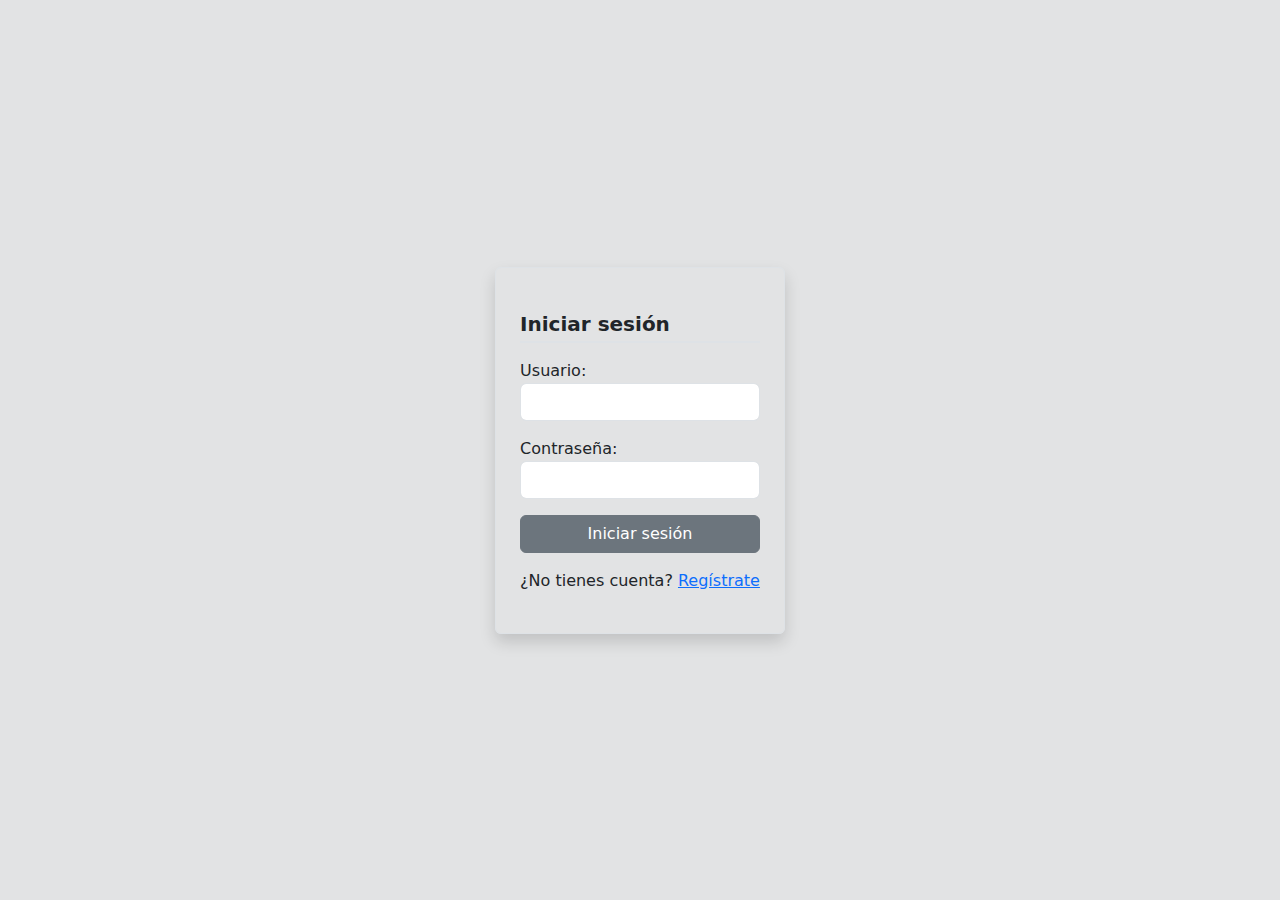
<file: TP Programacion ll/Front/login.html>
<!DOCTYPE html>
<html lang="es">

<head>
    <meta charset="UTF-8">
    <meta name="viewport" content="width=device-width, initial-scale=1.0">
    <title>Login</title>
    <link href="https://cdn.jsdelivr.net/npm/bootstrap@5.3.0-alpha1/dist/css/bootstrap.min.css" rel="stylesheet">
    <link rel="stylesheet" href="css/styles.css">
    <script src="https://cdn.jsdelivr.net/npm/bootstrap@5.3.0-alpha1/dist/js/bootstrap.bundle.min.js"></script>
</head>

<body>
    <div class="login-form d-flex justify-content-center align-items-center" style="min-height: 100vh;">
        <div class="p-4 border rounded shadow">
            
            <h1 class="subtitulo mb-3">Iniciar sesión</h1>
            
            <form id="loginForm">
                <div class="form-group mb-3">
                    <label for="usuario">Usuario:</label>
                    <input class="form-control" type="text" id="usuario" name="usuario" required>
                </div>

                <div class="form-group mb-3">
                    <label for="contrasena">Contraseña:</label>
                    <input class="form-control" type="password" id="contrasena" name="contrasena" required>
                </div>

                <button class="btn btn-secondary w-100" type="submit">Iniciar sesión</button>
            </form>

            <p class="mt-3 text-center">¿No tienes cuenta? <a href="registro.html">Regístrate</a></p>
        </div>
    </div>

    <script src="js/login.js"></script>
</body>

</html>
</file>
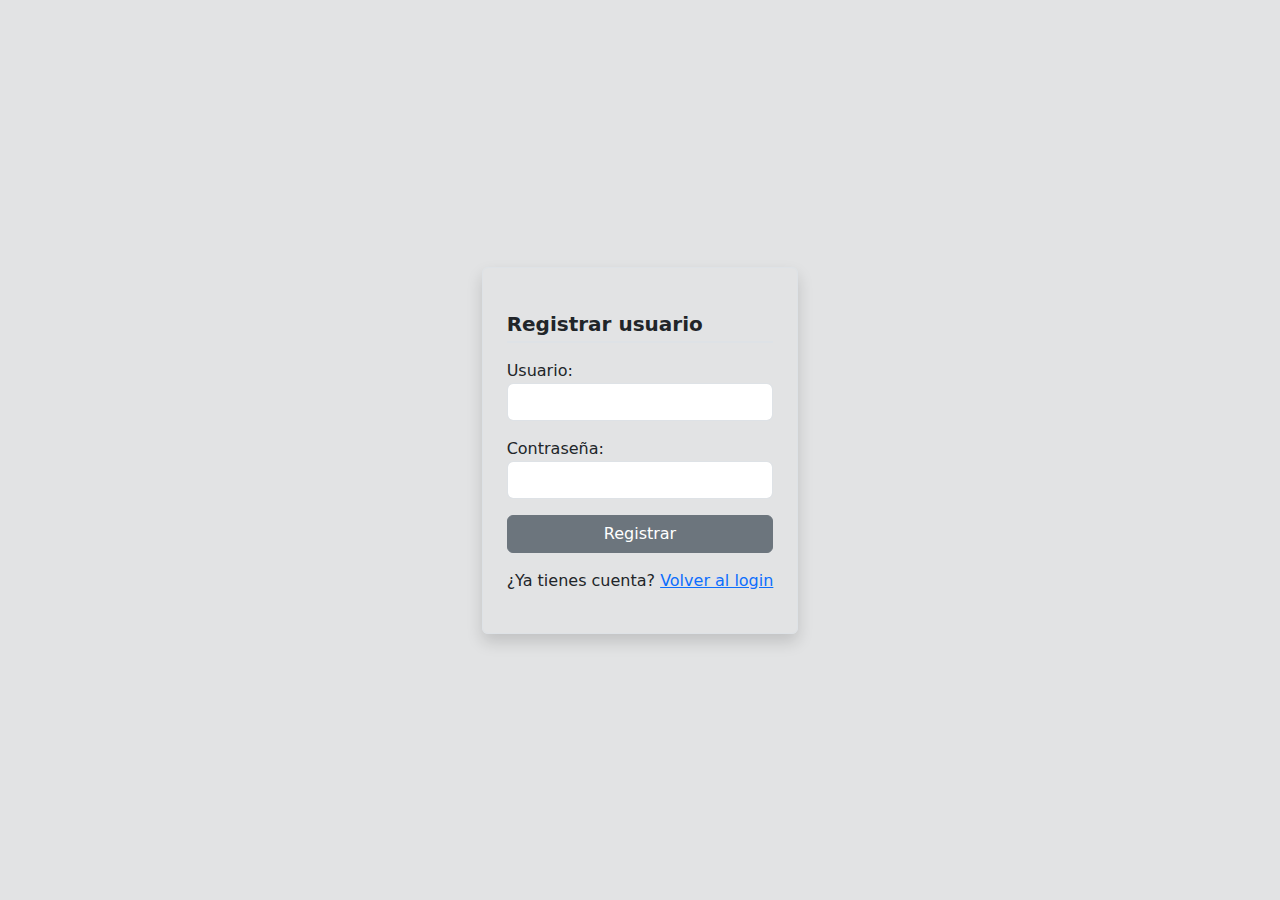
<file: TP Programacion ll/Front/registro.html>
<!DOCTYPE html>
<html lang="es">

<head>
    <meta charset="UTF-8">
    <meta name="viewport" content="width=device-width, initial-scale=1.0">
    <title>Login</title>
    <link href="https://cdn.jsdelivr.net/npm/bootstrap@5.3.0-alpha1/dist/css/bootstrap.min.css" rel="stylesheet">
    <link rel="stylesheet" href="css/styles.css">
    <script src="https://cdn.jsdelivr.net/npm/bootstrap@5.3.0-alpha1/dist/js/bootstrap.bundle.min.js"></script>
</head>

<body>
    <div class="login-form d-flex justify-content-center align-items-center" style="min-height: 100vh;">
        <div class="p-4 border rounded shadow">
            
            <h1 class="subtitulo mb-3">Registrar usuario</h1>
            
            <form id="formRegistro">
                <div class="form-group mb-3">
                    <label for="usuario">Usuario:</label>
                    <input class="form-control" type="text" id="usuario" name="usuario" required>
                </div>

                <div class="form-group mb-3">
                    <label for="contrasena">Contraseña:</label>
                    <input class="form-control" type="password" id="contrasena" name="contrasena" required>
                </div>

                <button class="btn btn-secondary w-100" type="submit">Registrar</button>
            </form>

            <p class="mt-3 text-center">¿Ya tienes cuenta? <a href="login.html">Volver al login</a></p>
        </div>
    </div>

    <script src="js/registro.js"></script>
</body>

</html>
</file>
<file: TP Programacion ll/Front/css/styles.css>
body {
    background-color: #e2e3e4;
    transition: background-color 0.3s, color 0.3s;
}

body.dark-mode {
    background-color: #343a40;
    color: rgb(255, 252, 252);
}

h1 {
    margin-top: 20px;
}

.navbar {
    box-shadow: 0 2px 4px rgba(0, 0, 0, 0.073);
}

.dropdown-menu {
    background-color: rgb(229, 230, 230);
    width: 300px;
}

.dropdown-item {
    width: 97%;
    margin: 5px;
}

.dropdown-item:hover {
    border: 1px dashed;
    transition: 0.5s;
}


.nav-item-i:hover {
    background-color: rgb(205, 201, 209);
    transition: background-color 0.6s, color 0.6s;
    border-radius: 50dvh;
    width: 1cm;
}

.botonera{
    margin: 10px;
    margin-top: 30px;
    display: flex;
    justify-content: space-between;
}

.custom-table {
    width: 100%;
    border-collapse: collapse;
    font-family: Arial, sans-serif;
    background-color: #f9f9f9;
    border-radius: 8px;
    overflow: hidden;
    box-shadow: 0 2px 10px rgba(0, 0, 0, 0.1);
}


.custom-table thead {
    background-color: #343a40;
    color: #fff;
}

.custom-table thead th {
    padding: 12px;
    font-weight: bold;
    text-align: left;
    border-bottom: 2px solid #dee2e6;
}


.custom-table tbody td {
    padding: 12px;
    border-bottom: 1px solid #dee2e6;
}


.custom-table tbody tr:nth-child(even) {
    background-color: #f1f1f1;
}

.custom-table,
.custom-table th,
.custom-table td {
    border: 1px solid #dee2e6;
    border-collapse: collapse;
}

.custom-table button {
    padding: 5px 10px;
    border: none;
    border-radius: 4px;
    cursor: pointer;
    transition: background-color 0.3s;
}
body.dark-mode .custom-table {
    background-color: #495057; 
    color: #f8f9fa; 
}

body.dark-mode .custom-table thead {
    background-color: #212529; 
    color: #f8f9fa; 
}

body.dark-mode .custom-table tbody tr:nth-child(even) {
    background-color: #6c757d; 
}


body.dark-mode .custom-table, 
body.dark-mode .custom-table th,
body.dark-mode .custom-table td {
    border-color: #ced4da; 
}


.subtitulo {
    font-size: 1.25rem; /* Tamaño de fuente más grande */
    font-weight: bold; /* Negrita */
    margin-top: 20px; /* Espacio encima del subtítulo */
    margin-bottom: 10px; /* Espacio debajo del subtítulo */

    text-align: left; /* Alinear a la izquierda */
    border-bottom: 2px solid #dee2e6; /* Línea debajo del subtítulo */
    padding-bottom: 5px; /* Espacio adicional debajo del texto */
}

.bg-landing {
    background-image:image-set();
    background-size: cover;
    background-position: center;
    background-repeat: no-repeat;
    height: 100vh; 
}

.mb-4.mt-4.px-3{
    padding: 20px;
    background-color: #ffffff;
    border-radius: 8px;
    box-shadow: 0px 0px 15px rgba(3, 3, 3, 0.981); 
    max-width: 600px;
    margin: 20px 0;
}
</file>
